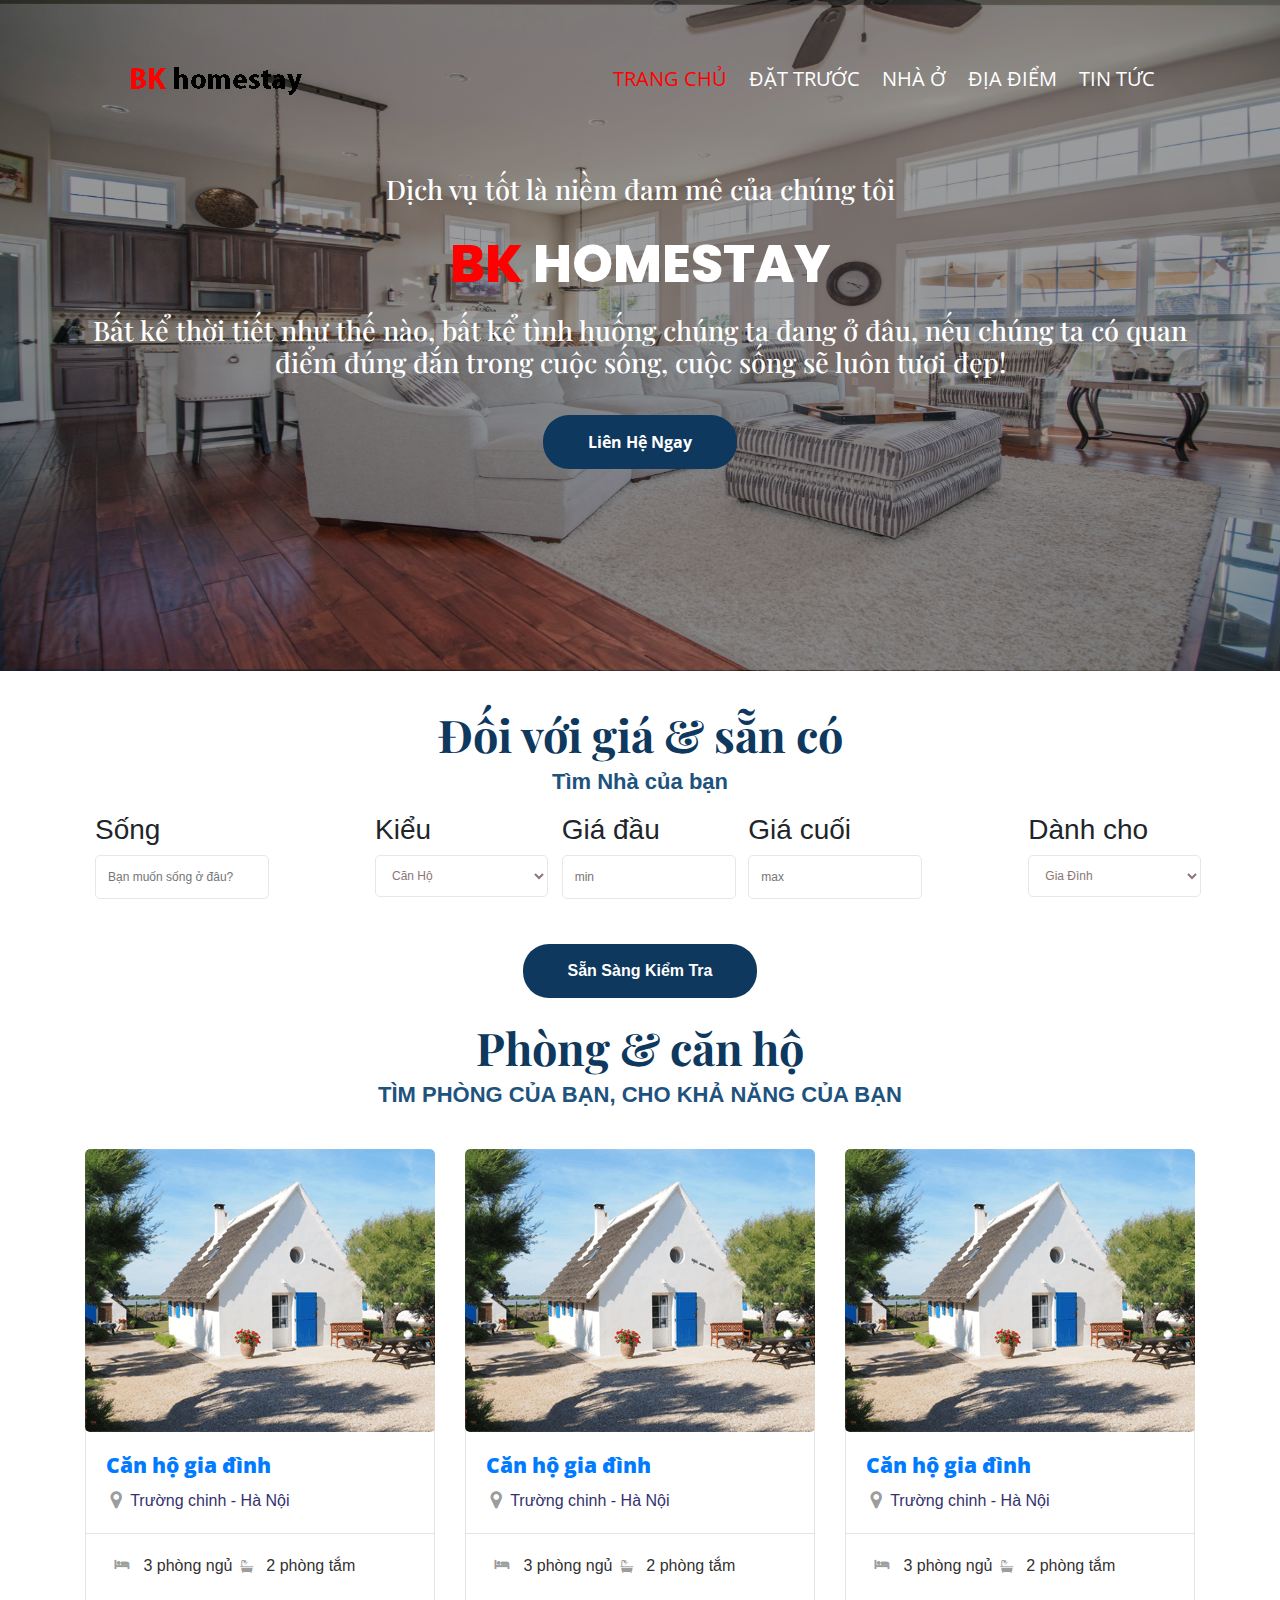
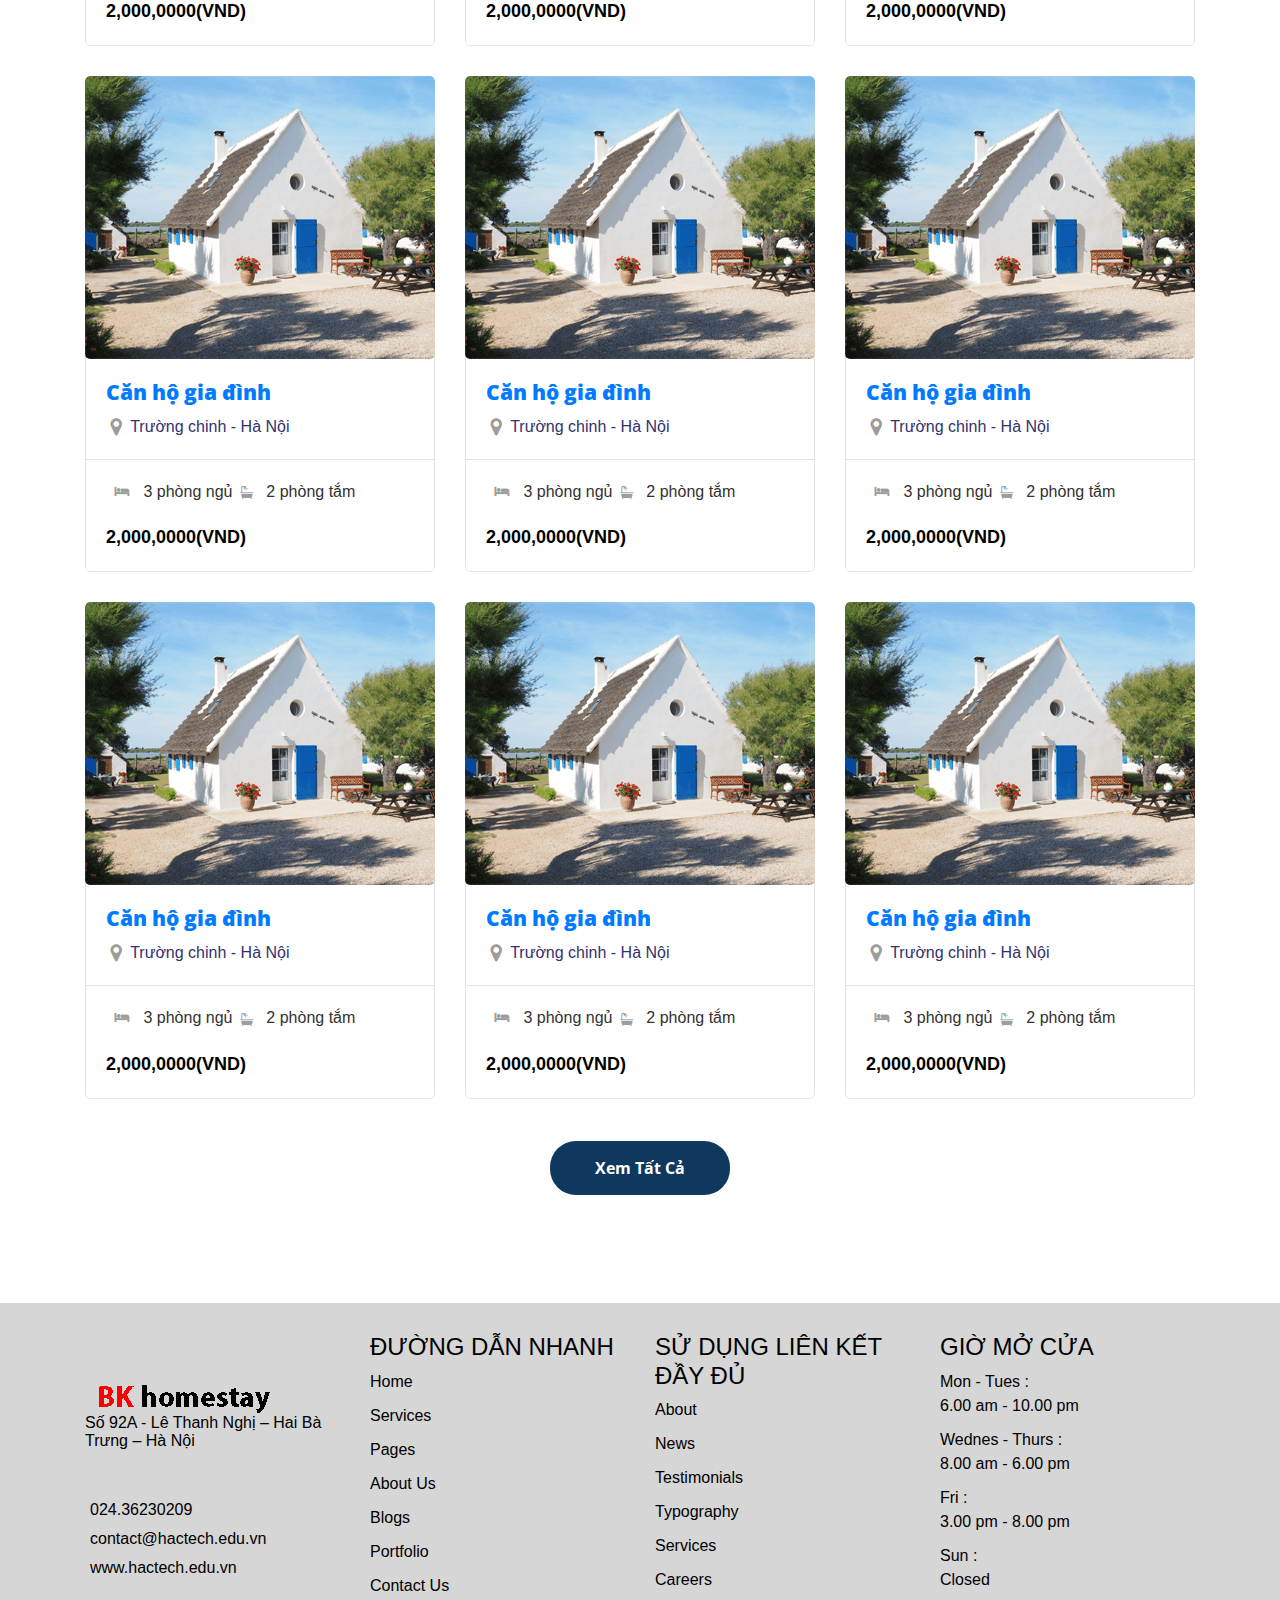
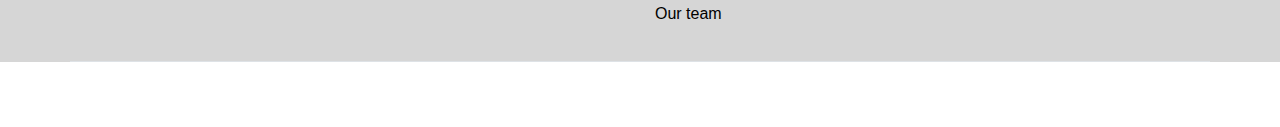
<file: index.html>
<!DOCTYPE html>
<html lang="en">
<head>
	<title></title>
	<meta charset="UTF-8">
	<meta http-equiv="X-UA-Compatible" content="IE=edge">
	<meta name="viewport" content="width=device-width, initial-scale=1">
  <script src="https://code.jquery.com/jquery-3.2.1.slim.min.js" integrity="sha384-KJ3o2DKtIkvYIK3UENzmM7KCkRr/rE9/Qpg6aAZGJwFDMVNA/GpGFF93hXpG5KkN" crossorigin="anonymous"></script>
  <script src="https://cdnjs.cloudflare.com/ajax/libs/popper.js/1.12.9/umd/popper.min.js" integrity="sha384-ApNbgh9B+Y1QKtv3Rn7W3mgPxhU9K/ScQsAP7hUibX39j7fakFPskvXusvfa0b4Q" crossorigin="anonymous"></script>
  <script src="https://maxcdn.bootstrapcdn.com/bootstrap/4.0.0/js/bootstrap.min.js" integrity="sha384-JZR6Spejh4U02d8jOt6vLEHfe/JQGiRRSQQxSfFWpi1MquVdAyjUar5+76PVCmYl" crossorigin="anonymous"></script>
  <link rel="stylesheet" href="https://maxcdn.bootstrapcdn.com/bootstrap/4.0.0/css/bootstrap.min.css" integrity="sha384-Gn5384xqQ1aoWXA+058RXPxPg6fy4IWvTNh0E263XmFcJlSAwiGgFAW/dAiS6JXm" crossorigin="anonymous">
	<!--[if lt IE 9]>
      <script src="https://oss.maxcdn.com/html5shiv/3.7.3/html5shiv.min.js"></script>
      <script src="https://oss.maxcdn.com/respond/1.4.2/respond.min.js"></script>
    <![endif]-->
    <link rel="stylesheet" type="text/css" href="ssd.css">
    <link href="https://fonts.googleapis.com/css?family=Poppins:400,400i,500,500i,600,600i,700,700i,800,800i,900,900i&display=swap" rel="stylesheet">
    <!-- load font google -->
    <link href="https://fonts.googleapis.com/css?family=Playfair+Display:400,400i,700,700i,900,900i&display=swap" rel="stylesheet">
    <link href="https://fonts.googleapis.com/css?family=Open+Sans:400,400i,600,600i,700,700i,800,800i&display=swap" rel="stylesheet">

  </head>
  <body>
    <div class="menutren">  
      <div class="container">
        <div class="row">
          <div class="col-lg-12">
            <nav class="navbar navbar-expand-xl navbar-dark">
              <div class="container">
                <a class="navbar-brand" href="#"><img src="image/logo.png" alt=""></a>
                <button class="navbar-toggler" type="button" data-toggle="collapse" data-target="#navbarSupportedContentXL" aria-controls="navbarSupportedContentXL" aria-expanded="false" aria-label="Toggle navigation">
                  <span class="navbar-toggler-icon"></span>
                </button>
                <div class="collapse navbar-collapse" id="navbarSupportedContentXL">
                  <ul class="navbar-nav ml-auto">
                    <li class="nav-item active">
                      <a class="nav-link" href="#">Trang chủ <span class="sr-only">(current)</span></a>
                    </li>
                    <li class="nav-item">
                      <a class="nav-link" href="#">Đặt trước</a>
                    </li>
                    <li class="nav-item">
                      <a class="nav-link" href="chitiet.html">Nhà ở</a>
                    </li>
                    <li class="nav-item">
                      <a class="nav-link" href="#">Địa điểm</a>
                    </li>
                    <li class="nav-item">
                      <a class="nav-link" href="#">Tin tức</a>
                    </li>
                  </ul>
                </div>
              </div>
            </nav> <!--  endnavbar -->
          </div>
        </div>  
        <div class="row">
          <div class="col-m-12 khoitext">
            <div class="batext">
              <h2>Dịch vụ tốt là niềm đam mê của chúng tôi
              </h2>
              <h3> <span class="do"> BK</span> HOMESTAY</h3>
              <h2>Bất kể thời tiết như thế nào, bất kể tình huống chúng ta đang ở đâu, nếu chúng ta có quan điểm đúng đắn trong cuộc sống, cuộc sống sẽ luôn tươi đẹp!</h2>
            </div>
            <div class="nut">
              <a href="#" title="" class="btn btn-info nutxanh">Liên hệ ngay</a>
            </div>
          </div>
        </div>
      </div>
    </div> 
    <div class="giua">
      <div class="container">
        <div class="row">
          <div class="col-lg-12 text-center">
            <h2 class="text1">Đối với giá & sẵn có</h2>
            <h2 class="text2">Tìm Nhà của bạn</h2>
          </div> 
        </div>
        <form action="#" method="get" class="sss">
          <div class="row">
            <div class="col-lg-3">
              <h3>Sống</h3>
              <input type="text" name="FirstName" placeholder="Bạn muốn sống ở đâu?">
            </div>
            <div class="col-lg-2">
              <h3>Kiểu</h3>
              <select>
                <option value="canho"><font style="vertical-align: inherit;"><font style="vertical-align: inherit;">Căn hộ</font></font></option>
                <option value="khachsan"><font style="vertical-align: inherit;"><font style="vertical-align: inherit;">Khách sạn</font></font></option>
                <option value="mercedes"><font style="vertical-align: inherit;"><font style="vertical-align: inherit;">Xe Mercedes</font></font></option>
                <option value="audi"><font style="vertical-align: inherit;"><font style="vertical-align: inherit;">Xe ô tô</font></font></option>
              </select>
            </div>
            <div class="col-lg-2 col-xs-5">
              <h3>Giá đầu</h3>
              <input type="text" name="min" placeholder="min">
            </div>  
            <div class="col-lg-3 col-xs-4">
              <h3>Giá cuối</h3>
              <input type="text" name="max" placeholder="max">
            </div>  
            <div class="col-lg-2 col-xs-5">
              <h3>Dành cho</h3>
              <select>
                <option value="giadinh"><font style="vertical-align: inherit;"><font style="vertical-align: inherit;">Gia đình</font></font></option>
                <option value="2nguoi"><font style="vertical-align: inherit;"><font style="vertical-align: inherit;">2 Người</font></font></option>
                <option value="3 Người"><font style="vertical-align: inherit;"><font style="vertical-align: inherit;">3 Người</font></font></option>
                <option value="4 Người"><font style="vertical-align: inherit;"><font style="vertical-align: inherit;">4 Người</font></font></option>
              </select>
            </div>
            <div class="col-sm-12 text-center ">
              <button type="submit" class=" button nevy-button">
                <font style="vertical-align: inherit;">
                  <font style="vertical-align: inherit;">Sẵn sàng kiểm tra</font>
                </font>
              </button>
            </div> 
          </div>
        </form>
        <div class="row"> 
          <div class="col-sm-12 text-center">
            <h2 class="text1">Phòng & căn hộ</h2>
            <h2 class="text2">TÌM PHÒNG CỦA BẠN, CHO KHẢ NĂNG CỦA BẠN</h2>
          </div> 
        </div>
      </div>    
    </div>
    <div class="phong">
      <div class="container">
        <div class="row">
          <div class="col-md-4 col-sm-6 col-xs-6">
            <div class="apartments-content">
              <div class="image-content">
                <a href="#"><img src="image/apartment-one.png" alt="căn hộ, chung cư"></a>
              </div><!-- /.image-content -->

              <div class="text-content">
                <div class="top-content">
                  <h3><a href="#"><font style="vertical-align: inherit;"><font style="vertical-align: inherit;">Căn hộ gia đình</font></font></a></h3>
                  <span>
                    <i><img src="image/dinhvi.png" alt=""></i>
                    <font style="vertical-align: inherit;">
                      <font style="vertical-align: inherit;">Trường chinh - Hà Nội </font>
                    </font>
                  </span> 
                </div><!-- /.top-content -->
                <div class="bottom-content clearfix">
                  <div class="meta-bed-room">
                    <i><img src="image/ngu.png" alt=""></i>
                    <font style="vertical-align: inherit;">
                      <font style="vertical-align: inherit;"> 3 phòng ngủ</font>
                    </font>
                  </div>
                  <div class="meta-bath-room">                                
                    <i><img src="image/tam.png" alt=""></i>
                    <font style="vertical-align: inherit;">
                      <font style="vertical-align: inherit;">2 phòng tắm</font>
                    </font>
                  </div>
                  <span class="clearfix"></span>
                  <div class="rent-price pull-left">
                    <font style="vertical-align: inherit;">
                      <font style="vertical-align: inherit;">2,000,0000(VND)</font>
                    </font>
                  </div>  
                </div>
              </div>
            </div>
          </div> 
          <!-- /.col-md-4 -->
          <div class="col-md-4 col-sm-6 col-xs-6">
            <div class="apartments-content">
              <div class="image-content">
                <a href="#"><img src="image/apartment-one.png" alt="căn hộ, chung cư"></a>
              </div><!-- /.image-content -->

              <div class="text-content">
                <div class="top-content">
                  <h3><a href="#"><font style="vertical-align: inherit;"><font style="vertical-align: inherit;">Căn hộ gia đình</font></font></a></h3>
                  <span>
                    <i><img src="image/dinhvi.png" alt=""></i>
                    <font style="vertical-align: inherit;">
                      <font style="vertical-align: inherit;">Trường chinh - Hà Nội </font>
                    </font>
                  </span> 
                </div><!-- /.top-content -->
                <div class="bottom-content clearfix">
                  <div class="meta-bed-room">
                    <i><img src="image/ngu.png" alt=""></i>
                    <font style="vertical-align: inherit;">
                      <font style="vertical-align: inherit;"> 3 phòng ngủ</font>
                    </font>
                  </div>
                  <div class="meta-bath-room">                                
                    <i><img src="image/tam.png" alt=""></i>
                    <font style="vertical-align: inherit;">
                      <font style="vertical-align: inherit;">2 phòng tắm</font>
                    </font>
                  </div>
                  <span class="clearfix"></span>
                  <div class="rent-price pull-left">
                    <font style="vertical-align: inherit;">
                      <font style="vertical-align: inherit;">2,000,0000(VND)</font>
                    </font>
                  </div>  
                </div>
              </div>
            </div>
          </div> 
          <!-- /.col-md-4 -->
          <div class="col-md-4 col-sm-6 col-xs-6">
            <div class="apartments-content">
              <div class="image-content">
                <a href="#"><img src="image/apartment-one.png" alt="căn hộ, chung cư"></a>
              </div><!-- /.image-content -->

              <div class="text-content">
                <div class="top-content">
                  <h3><a href="#"><font style="vertical-align: inherit;"><font style="vertical-align: inherit;">Căn hộ gia đình</font></font></a></h3>
                  <span>
                    <i><img src="image/dinhvi.png" alt=""></i>
                    <font style="vertical-align: inherit;">
                      <font style="vertical-align: inherit;">Trường chinh - Hà Nội </font>
                    </font>
                  </span> 
                </div><!-- /.top-content -->
                <div class="bottom-content clearfix">
                  <div class="meta-bed-room">
                    <i><img src="image/ngu.png" alt=""></i>
                    <font style="vertical-align: inherit;">
                      <font style="vertical-align: inherit;"> 3 phòng ngủ</font>
                    </font>
                  </div>
                  <div class="meta-bath-room">                                
                    <i><img src="image/tam.png" alt=""></i>
                    <font style="vertical-align: inherit;">
                      <font style="vertical-align: inherit;">2 phòng tắm</font>
                    </font>
                  </div>
                  <span class="clearfix"></span>
                  <div class="rent-price pull-left">
                    <font style="vertical-align: inherit;">
                      <font style="vertical-align: inherit;">2,000,0000(VND)</font>
                    </font>
                  </div>  
                </div>
              </div>
            </div>
          </div> 
          <!-- /.col-md-4 -->
          <div class="col-md-4 col-sm-6 col-xs-6">
            <div class="apartments-content">
              <div class="image-content">
                <a href="#"><img src="image/apartment-one.png" alt="căn hộ, chung cư"></a>
              </div><!-- /.image-content -->

              <div class="text-content">
                <div class="top-content">
                  <h3><a href="#"><font style="vertical-align: inherit;"><font style="vertical-align: inherit;">Căn hộ gia đình</font></font></a></h3>
                  <span>
                    <i><img src="image/dinhvi.png" alt=""></i>
                    <font style="vertical-align: inherit;">
                      <font style="vertical-align: inherit;">Trường chinh - Hà Nội </font>
                    </font>
                  </span> 
                </div><!-- /.top-content -->
                <div class="bottom-content clearfix">
                  <div class="meta-bed-room">
                    <i><img src="image/ngu.png" alt=""></i>
                    <font style="vertical-align: inherit;">
                      <font style="vertical-align: inherit;"> 3 phòng ngủ</font>
                    </font>
                  </div>
                  <div class="meta-bath-room">                                
                    <i><img src="image/tam.png" alt=""></i>
                    <font style="vertical-align: inherit;">
                      <font style="vertical-align: inherit;">2 phòng tắm</font>
                    </font>
                  </div>
                  <span class="clearfix"></span>
                  <div class="rent-price pull-left">
                    <font style="vertical-align: inherit;">
                      <font style="vertical-align: inherit;">2,000,0000(VND)</font>
                    </font>
                  </div>  
                </div>
              </div>
            </div>
          </div> 
          <!-- /.col-md-4 -->
          <div class="col-md-4 col-sm-6 col-xs-6">
            <div class="apartments-content">
              <div class="image-content">
                <a href="#"><img src="image/apartment-one.png" alt="căn hộ, chung cư"></a>
              </div><!-- /.image-content -->

              <div class="text-content">
                <div class="top-content">
                  <h3><a href="#"><font style="vertical-align: inherit;"><font style="vertical-align: inherit;">Căn hộ gia đình</font></font></a></h3>
                  <span>
                    <i><img src="image/dinhvi.png" alt=""></i>
                    <font style="vertical-align: inherit;">
                      <font style="vertical-align: inherit;">Trường chinh - Hà Nội </font>
                    </font>
                  </span> 
                </div><!-- /.top-content -->
                <div class="bottom-content clearfix">
                  <div class="meta-bed-room">
                    <i><img src="image/ngu.png" alt=""></i>
                    <font style="vertical-align: inherit;">
                      <font style="vertical-align: inherit;"> 3 phòng ngủ</font>
                    </font>
                  </div>
                  <div class="meta-bath-room">                                
                    <i><img src="image/tam.png" alt=""></i>
                    <font style="vertical-align: inherit;">
                      <font style="vertical-align: inherit;">2 phòng tắm</font>
                    </font>
                  </div>
                  <span class="clearfix"></span>
                  <div class="rent-price pull-left">
                    <font style="vertical-align: inherit;">
                      <font style="vertical-align: inherit;">2,000,0000(VND)</font>
                    </font>
                  </div>  
                </div>
              </div>
            </div>
          </div> 
          <!-- /.col-md-4 -->
          <div class="col-md-4 col-sm-6 col-xs-6">
            <div class="apartments-content">
              <div class="image-content">
                <a href="#"><img src="image/apartment-one.png" alt="căn hộ, chung cư"></a>
              </div><!-- /.image-content -->

              <div class="text-content">
                <div class="top-content">
                  <h3><a href="#"><font style="vertical-align: inherit;"><font style="vertical-align: inherit;">Căn hộ gia đình</font></font></a></h3>
                  <span>
                    <i><img src="image/dinhvi.png" alt=""></i>
                    <font style="vertical-align: inherit;">
                      <font style="vertical-align: inherit;">Trường chinh - Hà Nội </font>
                    </font>
                  </span> 
                </div><!-- /.top-content -->
                <div class="bottom-content clearfix">
                  <div class="meta-bed-room">
                    <i><img src="image/ngu.png" alt=""></i>
                    <font style="vertical-align: inherit;">
                      <font style="vertical-align: inherit;"> 3 phòng ngủ</font>
                    </font>
                  </div>
                  <div class="meta-bath-room">                                
                    <i><img src="image/tam.png" alt=""></i>
                    <font style="vertical-align: inherit;">
                      <font style="vertical-align: inherit;">2 phòng tắm</font>
                    </font>
                  </div>
                  <span class="clearfix"></span>
                  <div class="rent-price pull-left">
                    <font style="vertical-align: inherit;">
                      <font style="vertical-align: inherit;">2,000,0000(VND)</font>
                    </font>
                  </div>  
                </div>
              </div>
            </div>
          </div> 
          <!-- /.col-md-4 -->
          <div class="col-md-4 col-sm-6 col-xs-6">
            <div class="apartments-content">
              <div class="image-content">
                <a href="#"><img src="image/apartment-one.png" alt="căn hộ, chung cư"></a>
              </div><!-- /.image-content -->

              <div class="text-content">
                <div class="top-content">
                  <h3><a href="#"><font style="vertical-align: inherit;"><font style="vertical-align: inherit;">Căn hộ gia đình</font></font></a></h3>
                  <span>
                    <i><img src="image/dinhvi.png" alt=""></i>
                    <font style="vertical-align: inherit;">
                      <font style="vertical-align: inherit;">Trường chinh - Hà Nội </font>
                    </font>
                  </span> 
                </div><!-- /.top-content -->
                <div class="bottom-content clearfix">
                  <div class="meta-bed-room">
                    <i><img src="image/ngu.png" alt=""></i>
                    <font style="vertical-align: inherit;">
                      <font style="vertical-align: inherit;"> 3 phòng ngủ</font>
                    </font>
                  </div>
                  <div class="meta-bath-room">                                
                    <i><img src="image/tam.png" alt=""></i>
                    <font style="vertical-align: inherit;">
                      <font style="vertical-align: inherit;">2 phòng tắm</font>
                    </font>
                  </div>
                  <span class="clearfix"></span>
                  <div class="rent-price pull-left">
                    <font style="vertical-align: inherit;">
                      <font style="vertical-align: inherit;">2,000,0000(VND)</font>
                    </font>
                  </div>  
                </div>
              </div>
            </div>
          </div> 
          <!-- /.col-md-4 -->
          <div class="col-md-4 col-sm-6 col-xs-6">
            <div class="apartments-content">
              <div class="image-content">
                <a href="#"><img src="image/apartment-one.png" alt="căn hộ, chung cư"></a>
              </div><!-- /.image-content -->

              <div class="text-content">
                <div class="top-content">
                  <h3><a href="#"><font style="vertical-align: inherit;"><font style="vertical-align: inherit;">Căn hộ gia đình</font></font></a></h3>
                  <span>
                    <i><img src="image/dinhvi.png" alt=""></i>
                    <font style="vertical-align: inherit;">
                      <font style="vertical-align: inherit;">Trường chinh - Hà Nội </font>
                    </font>
                  </span> 
                </div><!-- /.top-content -->
                <div class="bottom-content clearfix">
                  <div class="meta-bed-room">
                    <i><img src="image/ngu.png" alt=""></i>
                    <font style="vertical-align: inherit;">
                      <font style="vertical-align: inherit;"> 3 phòng ngủ</font>
                    </font>
                  </div>
                  <div class="meta-bath-room">                                
                    <i><img src="image/tam.png" alt=""></i>
                    <font style="vertical-align: inherit;">
                      <font style="vertical-align: inherit;">2 phòng tắm</font>
                    </font>
                  </div>
                  <span class="clearfix"></span>
                  <div class="rent-price pull-left">
                    <font style="vertical-align: inherit;">
                      <font style="vertical-align: inherit;">2,000,0000(VND)</font>
                    </font>
                  </div>  
                </div>
              </div>
            </div>
          </div> 
          <!-- /.col-md-4 -->
          <div class="col-md-4 col-sm-6 col-xs-6">
            <div class="apartments-content">
              <div class="image-content">
                <a href="#"><img src="image/apartment-one.png" alt="căn hộ, chung cư"></a>
              </div><!-- /.image-content -->

              <div class="text-content">
                <div class="top-content">
                  <h3><a href="#"><font style="vertical-align: inherit;"><font style="vertical-align: inherit;">Căn hộ gia đình</font></font></a></h3>
                  <span>
                    <i><img src="image/dinhvi.png" alt=""></i>
                    <font style="vertical-align: inherit;">
                      <font style="vertical-align: inherit;">Trường chinh - Hà Nội </font>
                    </font>
                  </span> 
                </div><!-- /.top-content -->
                <div class="bottom-content clearfix">
                  <div class="meta-bed-room">
                    <i><img src="image/ngu.png" alt=""></i>
                    <font style="vertical-align: inherit;">
                      <font style="vertical-align: inherit;"> 3 phòng ngủ</font>
                    </font>
                  </div>
                  <div class="meta-bath-room">                                
                    <i><img src="image/tam.png" alt=""></i>
                    <font style="vertical-align: inherit;">
                      <font style="vertical-align: inherit;">2 phòng tắm</font>
                    </font>
                  </div>
                  <span class="clearfix"></span>
                  <div class="rent-price pull-left">
                    <font style="vertical-align: inherit;">
                      <font style="vertical-align: inherit;">2,000,0000(VND)</font>
                    </font>
                  </div>  
                </div>
              </div>
            </div>
          </div> 
        </div>
      </div>
    </div>
    <div class="nut ssda">
      <a href="#" title="" class="btn btn-info nutxanh">Xem tất cả </a>
    </div>
    <div id="footer" class="footer divider layer-overlay overlay-dark-8" >
      <div class="container">
        <div class="row border-bottom">
          <div class="col-sm-6 col-md-3">
            <div class="widget dark"> <img class="mt-5 mb-20" alt="" src="image/logo.png">
              <p>Số 92A - Lê Thanh Nghị – Hai Bà Trưng – Hà Nội</p>
              <ul class="list-inline mt-5">
                <li class="m-0 pl-10 pr-10"> <i class="fa fa-phone text-theme-color-2 mr-5"></i> <a class="text-gray" href="#">  024.36230209</a> </li>
                <li class="m-0 pl-10 pr-10"> <i class="fa fa-envelope-o text-theme-color-2 mr-5"></i> <a class="text-gray" href="#">contact@hactech.edu.vn</a> </li>
                <li class="m-0 pl-10 pr-10"> <i class="fa fa-globe text-theme-color-2 mr-5"></i> <a class="text-gray" href="#">www.hactech.edu.vn</a> </li>
              </ul>
            </div>
          </div>
          <div class="col-sm-6 col-md-3">
            <div class="widget dark">
              <h4 class="widget-title">ĐƯỜNG DẪN NHANH</h4>
              <div class="small-title">
                <div class="line1 background-color-white"></div>
                <div class="line2 background-color-white"></div>
                <div class="clearfix"></div>
              </div>
              <ul class="list angle-double-right list-border">
                <li> <a href="#">Home </a></li>
                <li> <a href="#">Services </a></li>
                <li> <a href="#">Pages</a></li>
                <li> <a href="#">About Us </a></li>
                <li> <a href="#">Blogs </a></li>
                <li> <a href="#">Portfolio </a></li>
                <li> <a href="#">Contact Us </a></li>
              </ul>
            </div>
          </div>
          <div class="col-sm-6 col-md-3">
            <div class="widget dark">
              <h4 class="widget-title ">SỬ DỤNG LIÊN KẾT ĐẦY ĐỦ</h4>
              <div class="small-title">
                <div class="line1 background-color-white"></div>
                <div class="line2 background-color-white"></div>
                <div class="clearfix"></div>
              </div>
              <ul class="list list-border">
                <li><a href="#">About</a></li>
                <li><a href="#">News</a></li>
                <li><a href="#">Testimonials</a></li>
                <li><a href="#">Typography</a></li>
                <li><a href="#">Services</a></li>
                <li><a href="#">Careers</a></li>
                <li><a href="#">Our team</a></li>
              </ul>
            </div>
          </div>
          <div class="col-sm-6 col-md-3">
            <div class="widget dark">
              <h4 class="widget-title">GIỜ MỞ CỬA</h4>
              <div class="small-title">
                <div class="line1 background-color-white"></div>
                <div class="line2 background-color-white"></div>
                <div class="clearfix"></div>
              </div>
              <div class="opening-hourse">
                <ul class="list-border">
                  <li class="clearfix"> <span> Mon - Tues : </span>
                    <div class="value pull-right"> 6.00 am - 10.00 pm </div>
                  </li>
                  <li class="clearfix"> <span> Wednes - Thurs :</span>
                    <div class="value pull-right"> 8.00 am - 6.00 pm </div>
                  </li>
                  <li class="clearfix"> <span> Fri : </span>
                    <div class="value pull-right"> 3.00 pm - 8.00 pm </div>
                  </li>
                  <li class="clearfix"> <span> Sun : </span>
                    <div class="value pull-right"> Closed </div>
                  </li>
                </ul>
              </div>
            </div>
          </div>
        </div>
      </div>
    </div>
  </body>
  </html>
</file>
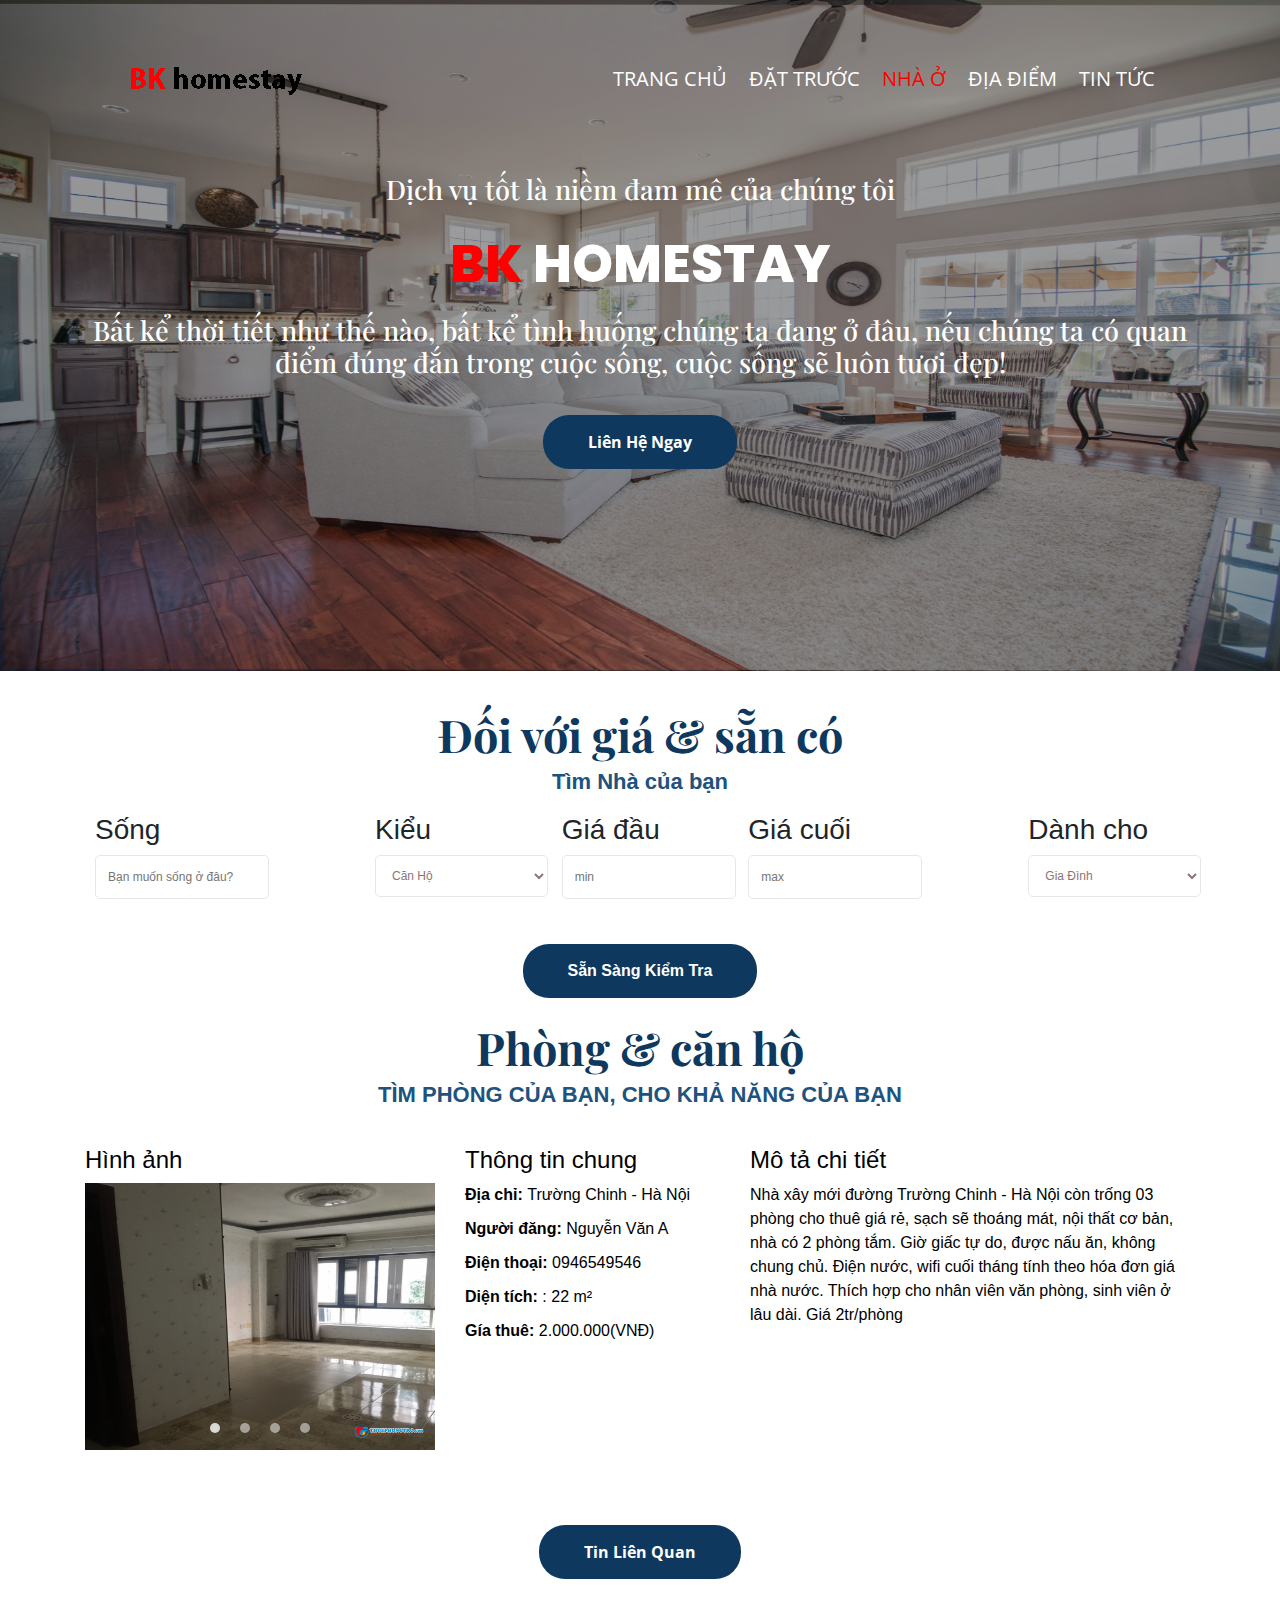
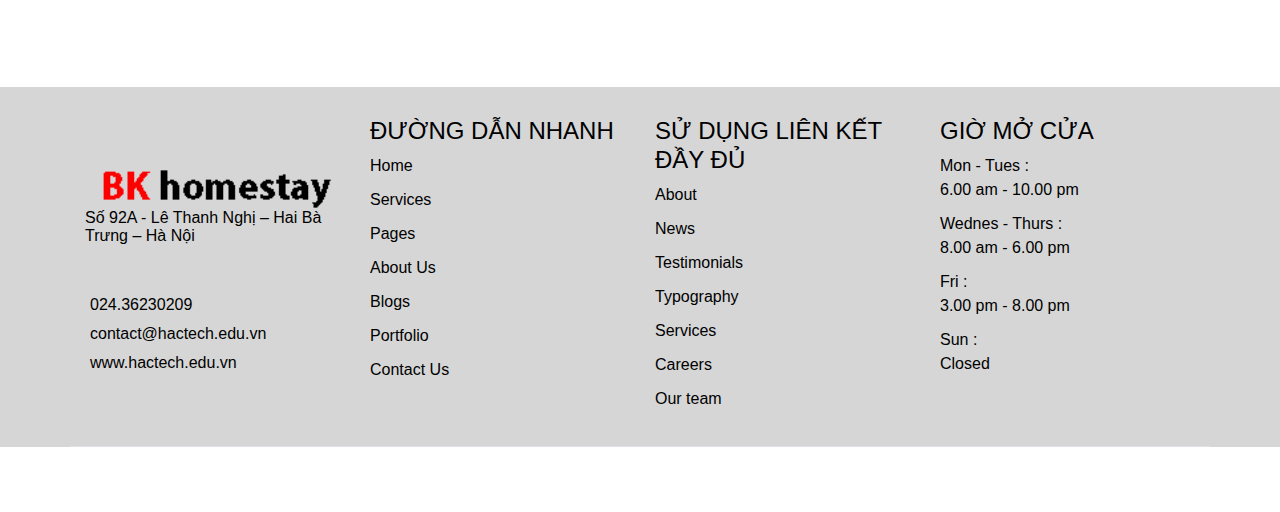
<file: chitiet.html>
<!DOCTYPE html>
<html lang="en">
<head>
	<title></title>
	<meta charset="UTF-8">
	<meta http-equiv="X-UA-Compatible" content="IE=edge">
	<meta name="viewport" content="width=device-width, initial-scale=1">
  <script src="https://code.jquery.com/jquery-3.2.1.slim.min.js" integrity="sha384-KJ3o2DKtIkvYIK3UENzmM7KCkRr/rE9/Qpg6aAZGJwFDMVNA/GpGFF93hXpG5KkN" crossorigin="anonymous"></script>
  <script src="https://cdnjs.cloudflare.com/ajax/libs/popper.js/1.12.9/umd/popper.min.js" integrity="sha384-ApNbgh9B+Y1QKtv3Rn7W3mgPxhU9K/ScQsAP7hUibX39j7fakFPskvXusvfa0b4Q" crossorigin="anonymous"></script>
  <script src="https://maxcdn.bootstrapcdn.com/bootstrap/4.0.0/js/bootstrap.min.js" integrity="sha384-JZR6Spejh4U02d8jOt6vLEHfe/JQGiRRSQQxSfFWpi1MquVdAyjUar5+76PVCmYl" crossorigin="anonymous"></script>
  <link rel="stylesheet" href="https://maxcdn.bootstrapcdn.com/bootstrap/4.0.0/css/bootstrap.min.css" integrity="sha384-Gn5384xqQ1aoWXA+058RXPxPg6fy4IWvTNh0E263XmFcJlSAwiGgFAW/dAiS6JXm" crossorigin="anonymous">
	<!--[if lt IE 9]>
      <script src="https://oss.maxcdn.com/html5shiv/3.7.3/html5shiv.min.js"></script>
      <script src="https://oss.maxcdn.com/respond/1.4.2/respond.min.js"></script>
    <![endif]-->
    <link rel="stylesheet" type="text/css" href="ct.css">
    <link href="https://fonts.googleapis.com/css?family=Poppins:400,400i,500,500i,600,600i,700,700i,800,800i,900,900i&display=swap" rel="stylesheet">
    <!-- load font google -->
    <link href="https://fonts.googleapis.com/css?family=Playfair+Display:400,400i,700,700i,900,900i&display=swap" rel="stylesheet">
    <link href="https://fonts.googleapis.com/css?family=Open+Sans:400,400i,600,600i,700,700i,800,800i&display=swap" rel="stylesheet">
    
    <link rel="stylesheet" href="https://use.fontawesome.com/releases/v5.3.1/css/all.css" integrity="sha384-mzrmE5qonljUremFsqc01SB46JvROS7bZs3IO2EmfFsd15uHvIt+Y8vEf7N7fWAU" crossorigin="anonymous">

  </head>
  <body>
    <div class="menutren">  
      <div class="container">
        <div class="row">
          <div class="col-lg-12">
            <nav class="navbar navbar-expand-xl navbar-dark">
              <div class="container">
                <a class="navbar-brand" href="#"><img src="image/logo.png" alt=""></a>
                <button class="navbar-toggler" type="button" data-toggle="collapse" data-target="#navbarSupportedContentXL" aria-controls="navbarSupportedContentXL" aria-expanded="false" aria-label="Toggle navigation">
                  <span class="navbar-toggler-icon"></span>
                </button>
                <div class="collapse navbar-collapse" id="navbarSupportedContentXL">
                  <ul class="navbar-nav ml-auto">
                    <li class="nav-item">
                      <a class="nav-link" href="index.html">Trang chủ</a>
                    </li>
                    <li class="nav-item">
                      <a class="nav-link" href="#">Đặt trước</a>
                    </li>
                    <li class="nav-item  active">
                      <a class="nav-link" href="#">Nhà ở<span class="sr-only">(current)</span></a>
                    </li>
                    <li class="nav-item">
                      <a class="nav-link" href="#">Địa điểm</a>
                    </li>
                    <li class="nav-item">
                      <a class="nav-link" href="#">Tin tức</a>
                    </li>
                  </ul>
                </div>
              </div>
            </nav> <!--  endnavbar -->
          </div>
        </div>  
        <div class="row">
          <div class="col-m-12 khoitext">
            <div class="batext">
              <h2>Dịch vụ tốt là niềm đam mê của chúng tôi
              </h2>
              <h3> <span class="do"> BK</span> HOMESTAY</h3>
              <h2>Bất kể thời tiết như thế nào, bất kể tình huống chúng ta đang ở đâu, nếu chúng ta có quan điểm đúng đắn trong cuộc sống, cuộc sống sẽ luôn tươi đẹp!</h2>
            </div>
            <div class="nut">
              <a href="#" title="" class="btn btn-info nutxanh">Liên hệ ngay</a>
            </div>
          </div>
        </div>
      </div>
    </div> 
    <div class="giua">
      <div class="container">
        <div class="row">
          <div class="col-lg-12 text-center">
            <h2 class="text1">Đối với giá & sẵn có</h2>
            <h2 class="text2">Tìm Nhà của bạn</h2>
          </div> 
        </div>
        <form action="#" method="get" class="sss">
          <div class="row">
            <div class="col-lg-3">
              <h3>Sống</h3>
              <input type="text" name="FirstName" placeholder="Bạn muốn sống ở đâu?">
            </div>
            <div class="col-lg-2">
              <h3>Kiểu</h3>
              <select>
                <option value="canho"><font style="vertical-align: inherit;"><font style="vertical-align: inherit;">Căn hộ</font></font></option>
                <option value="khachsan"><font style="vertical-align: inherit;"><font style="vertical-align: inherit;">Khách sạn</font></font></option>
                <option value="mercedes"><font style="vertical-align: inherit;"><font style="vertical-align: inherit;">Xe Mercedes</font></font></option>
                <option value="audi"><font style="vertical-align: inherit;"><font style="vertical-align: inherit;">Xe ô tô</font></font></option>
              </select>
            </div>
            <div class="col-lg-2 col-xs-5">
              <h3>Giá đầu</h3>
              <input type="text" name="min" placeholder="min">
            </div>  
            <div class="col-lg-3 col-xs-4">
              <h3>Giá cuối</h3>
              <input type="text" name="max" placeholder="max">
            </div>  
            <div class="col-lg-2 col-xs-5">
              <h3>Dành cho</h3>
              <select>
                <option value="giadinh"><font style="vertical-align: inherit;"><font style="vertical-align: inherit;">Gia đình</font></font></option>
                <option value="2nguoi"><font style="vertical-align: inherit;"><font style="vertical-align: inherit;">2 Người</font></font></option>
                <option value="3 Người"><font style="vertical-align: inherit;"><font style="vertical-align: inherit;">3 Người</font></font></option>
                <option value="4 Người"><font style="vertical-align: inherit;"><font style="vertical-align: inherit;">4 Người</font></font></option>
              </select>
            </div>
            <div class="col-sm-12 text-center ">
              <button type="submit" class=" button nevy-button">
                <font style="vertical-align: inherit;">
                  <font style="vertical-align: inherit;">Sẵn sàng kiểm tra</font>
                </font>
              </button>
            </div> 
          </div>
        </form>
        <div class="row"> 
          <div class="col-sm-12 text-center">
            <h2 class="text1">Phòng & căn hộ</h2>
            <h2 class="text2">TÌM PHÒNG CỦA BẠN, CHO KHẢ NĂNG CỦA BẠN</h2>
          </div> 
        </div>
      </div>    
    </div><!-- end row1 -->
                           
     <div id="booter" class="footer divider layer-overlay overlay-dark-8" >
      <div class="container">
        <div class="row">
          <div class="col-sm-6 col-md-4">
          	<h4 class="widget-title"><a href="#"> Hình ảnh </a></h4>
            <div class="widget dark">
            	<div class="khoi-slide">
                    <div class="cac-slide">
                        <div class="slide active1"><img src="image/1.jpg" ></div>
                        <div class="slide"><img src="image/2.jpg" ></div>
                        <div class="slide"><img src="image/3.jpg"></div>
                        <div class="slide"><img src="image/4.jpg" ></div>
                    </div>
                    <div class="nut-slide">
                        <span id="btn-prev"><i class="fas fa-chevron-circle-left"></i></span>
                        <span id="btn-next"><i class="fas fa-chevron-circle-right"></i></span>
                        <ul>
                            <li class="active1_nut"></li>
                            <li></li>
                            <li></li>
                            <li></li>
                        </ul>
                    </div>
                </div>
            </div>
          </div>
          <div class="col-sm-6 col-md-3">
            <div class="widget dark">
              <h4 class="widget-title"><a href="#"> Thông tin chung </a></h4>
              <div class="small-title">
                <div class="line1 background-color-white"></div>
                <div class="line2 background-color-white"></div>
                <div class="clearfix"></div>
              </div>
              <div class="opening-hourse">
                <ul class="list-border">
                  <li class="clearfix value pull-right"> <span> <b> Địa chỉ: </b> Trường Chinh - Hà Nội  </span>
                  </li>
                  <li class="clearfix value pull-right"> <span> <b> Người đăng: </b> Nguyễn Văn A  </span>
                  </li>
                  <li class="clearfix value pull-right"> <span> <b> Điện thoại: </b> <a href="#"> 0946549546 </a></span>
                  </li>
                  <li class="clearfix value pull-right"> <span> <b> Diện tích: </b>: 22 m²  </span>
                  </li>
                  <li class="clearfix value pull-right"> <span> <b> Gía thuê: </b> 2.000.000(VNĐ)  </span>
                  </li>
                </ul>
              </div>
            </div>
          </div>
          <div class="col-sm-6 col-md-5">
            <div class="widget dark">
              <h4 class="widget-title"><a href="#"> Mô tả chi tiết </a></h4>
              <div class="small-title">
                <div class="line1 background-color-white"></div>
                <div class="line2 background-color-white"></div>
                <div class="clearfix"></div>
              </div>
              <ul class="list angle-double-right list-border">
                <li>Nhà xây mới đường Trường Chinh - Hà Nội còn trống 03 phòng cho thuê giá rẻ, sạch sẽ thoáng mát, nội thất cơ bản, nhà có 2 phòng tắm. Giờ giấc tự do, được nấu ăn, không chung chủ. Điện nước, wifi cuối tháng tính theo hóa đơn giá nhà nước. Thích hợp cho nhân viên văn phòng, sinh viên ở lâu dài. Giá 2tr/phòng</li>
              </ul>
            </div>
          </div>
        </div>
      </div>
    </div>     
	<div class="nut ssda">
      <a href="#" title="" class="btn btn-info nutxanh">Tin liên quan</a>
    </div>
    <div id="footer" class="footer divider layer-overlay overlay-dark-8" >
      <div class="container">
        <div class="row border-bottom">
          <div class="col-sm-6 col-md-3">
            <div class="widget dark"> <img class="mt-5 mb-20" alt="" src="image/logo.png">
              <p>Số 92A - Lê Thanh Nghị – Hai Bà Trưng – Hà Nội</p>
              <ul class="list-inline mt-5">
                <li class="m-0 pl-10 pr-10"> <i class="fa fa-phone text-theme-color-2 mr-5"></i> <a class="text-gray" href="#">  024.36230209</a> </li>
                <li class="m-0 pl-10 pr-10"> <i class="fa fa-envelope-o text-theme-color-2 mr-5"></i> <a class="text-gray" href="#">contact@hactech.edu.vn</a> </li>
                <li class="m-0 pl-10 pr-10"> <i class="fa fa-globe text-theme-color-2 mr-5"></i> <a class="text-gray" href="#">www.hactech.edu.vn</a> </li>
              </ul>
            </div>
          </div>
          <div class="col-sm-6 col-md-3">
            <div class="widget dark">
              <h4 class="widget-title">ĐƯỜNG DẪN NHANH</h4>
              <div class="small-title">
                <div class="line1 background-color-white"></div>
                <div class="line2 background-color-white"></div>
                <div class="clearfix"></div>
              </div>
              <ul class="list angle-double-right list-border">
                <li> <a href="#">Home </a></li>
                <li> <a href="#">Services </a></li>
                <li> <a href="#">Pages</a></li>
                <li> <a href="#">About Us </a></li>
                <li> <a href="#">Blogs </a></li>
                <li> <a href="#">Portfolio </a></li>
                <li> <a href="#">Contact Us </a></li>
              </ul>
            </div>
          </div>
          <div class="col-sm-6 col-md-3">
            <div class="widget dark">
              <h4 class="widget-title ">SỬ DỤNG LIÊN KẾT ĐẦY ĐỦ</h4>
              <div class="small-title">
                <div class="line1 background-color-white"></div>
                <div class="line2 background-color-white"></div>
                <div class="clearfix"></div>
              </div>
              <ul class="list list-border">
                <li><a href="#">About</a></li>
                <li><a href="#">News</a></li>
                <li><a href="#">Testimonials</a></li>
                <li><a href="#">Typography</a></li>
                <li><a href="#">Services</a></li>
                <li><a href="#">Careers</a></li>
                <li><a href="#">Our team</a></li>
              </ul>
            </div>
          </div>
          <div class="col-sm-6 col-md-3">
            <div class="widget dark">
              <h4 class="widget-title">GIỜ MỞ CỬA</h4>
              <div class="small-title">
                <div class="line1 background-color-white"></div>
                <div class="line2 background-color-white"></div>
                <div class="clearfix"></div>
              </div>
              <div class="opening-hourse">
                <ul class="list-border">
                  <li class="clearfix"> <span> Mon - Tues : </span>
                    <div class="value pull-right"> 6.00 am - 10.00 pm </div>
                  </li>
                  <li class="clearfix"> <span> Wednes - Thurs :</span>
                    <div class="value pull-right"> 8.00 am - 6.00 pm </div>
                  </li>
                  <li class="clearfix"> <span> Fri : </span>
                    <div class="value pull-right"> 3.00 pm - 8.00 pm </div>
                  </li>
                  <li class="clearfix"> <span> Sun : </span>
                    <div class="value pull-right"> Closed </div>
                  </li>
                </ul>
              </div>
            </div>
          </div>
        </div>
      </div>
    </div> 
</div>
	<script type="text/javascript" src="st/jquery-3.3.1.min.js"></script>
	<script type="text/javascript" src="st/popper.min.js"></script>
    <script type="text/javascript" src="js/bootstrap.min.js"></script>
	<script type="text/javascript" src="st/script.js"></script>
</body>
</html>
</file>
<file: ssd.css>
*{ margin: 0px;padding: 0px; }

img.mt-5.mb-20 {
    padding-top: p;
}

.nut.ssda {margin-top: 12px;}

.phong {
    padding-top: 33px;
}
button.button.nevy-button {
    margin-top: 45px;
    border: none;
    padding: 15px 45px;
}
.apartments-content {
    margin-bottom: 30px;
    background-color: #fff;
    border-radius: 5px;
}
.apartments-content {
    position: relative;
    overflow: hidden;
}
.apartments-content .text-content .top-content span {
    font-size: 16px;
    color: #33316d;
    font-weight: 500;
}
.apartments-content .text-content .top-content h3 a:hover {
    color: #21b360;
}
h3 a:hover {
    color: inherit;
    text-decoration: none;
}

a:hover, a:active {
    outline: 0;
}
a:hover, a:focus {
    color: #21b360;
    outline-offset: -2px;
}
a:hover, a:active {
    outline: 0;
    text-decoration: none;
}
.apartments-content .text-content .top-content {
    border: 1px solid #E4E4E4;
    padding: 0px 20px 20px;
    margin-top: -3px;
}
.apartments-content .text-content .bottom-content {
    padding: 20px 20px 20px;
    font-size: 16px;
    color: #333131;
    font-weight: 500;
    border: 1px solid #E4E4E4;
    border-top: none;
    border-radius: 0 0 5px 5px;
}

.apartments-content .text-content .bottom-content > div {
    display: inline-block;
}
.apartments-content .text-content .bottom-content > div i {
    margin-right: 5px;
}
.apartments-content .text-content .bottom-content .rent-price {
    font-size: 18px;
    margin-top: 20px;
    color: #000;
    font-weight: bold;
}
.apartments-content .text-content h3 {
    font-weight: 800;
    color: #292928;
    font-family: 'Open Sans', sans-serif;
    font-size: 21px;
    -webkit-font-smoothing: antialiased;
    clear: both;
}

.apartments-content .text-content h3 {
    margin-top: 23px;
    margin-bottom: 10px;
}
.apartments-content .image-content {
    overflow: hidden;
    clear: both;
    border-radius: 5px;
}
.nevy-button {
    background-color: #0e385d;
}
.button {
    font-size: 16px;
    font-weight: 600;
    border-radius: 26px;
    text-transform: capitalize;
    color: #ffffff;
    margin: auto;
    display: table;
    position: relative;
    transition: all 0.15s ease-in-out;
}

.sss select {
    padding: 12px;
    width: 173px;
    color: #8b7575;
    border: 1px solid #E7E7E7;
    border-radius: 5px;
    font-size: 12px;
    font-weight: 500;
    background-color: #fff;
    -webkit-appearance: button;
    text-transform: capitalize;
}

.sss input[type="text"] {
    display: block;
    padding: 12px;
    color: #AEAEAE;
    border: 1px solid #E7E7E7;
    width: 174px;
    border-radius: 5px;
    font-size: 12px;
    font-weight: 500;
}

form.sss {
    padding: 10px 10px 12px;
}

.giua {
    margin-top: 26px;
}

h2.text2 {
    font-family: inherit;
    font-size: 22px;
    font-weight: 600;
    color: #20527e;
}

h2.text1 {
    font-size: 45px;
    position: relative;
    font-weight: bold;
    font-family: "Playfair Display", serif;
    color: #0e385d;
    margin-top: 10px;
}

.nut {
    margin: 36px 0px 14px;
}

a.btn.btn-info.nutxanh {
    font-size: 16px;
    font-weight: 600;
    border: none;
    font-family: 'Open Sans', sans-serif;
    font-weight: bold;
    padding: 15px 45px;
    background-color: #0e385d;
    border-radius: 26px;
    text-transform: capitalize;
    color: #ffffff;
    margin: auto;
    display: table;
    position: relative;
    transition: all 0.15s ease-in-out;
}

a.btn.btn-info.nutxanh:hover {
    background-color: #21b360;
}

.btn-info {}

.batext h3 {
    font-size: 52px;
    padding: 20px 0 10px;
    font-weight: 800;
    font-family: 'Poppins', sans-serif;
}

.batext h2 {font-size: 27px;}

.batext {
    margin: 0px 20px;
}


.navbar-dark .navbar-nav .active>.nav-link, .navbar-dark .navbar-nav .nav-link.active, .navbar-dark .navbar-nav .nav-link.show, .navbar-dark .navbar-nav .show>.nav-link {
    color: red;
    background: none;
}
.khoitext {
    position: relative;
    z-index: 2;
    margin-top: 62px;
    text-align: center;
    font-size: 56px;
    font-family: "Playfair Display", serif;
    color: white;
}


.navbar-dark .navbar-nav .nav-link {
    color: white;
    font-size: 20px;
    padding-left: 14px;
    font-family: 'Open Sans', sans-serif;
    text-transform: uppercase;
    position: relative;
}

.navbar-dark .navbar-nav .nav-link:focus, .navbar-dark .navbar-nav .nav-link:hover {
    color: #ff000082;
}

.nav-link:focus, .nav-link:hover {
}

nav.navbar.navbar-expand-xl.navbar-dark {
    background: #f7000000;
    border: 1px solid #f9000000;
    position: relative;
    z-index: 2;
}
.do
{
    color: red;
}

.menutren {
    padding-top: 47px;
    background: url(image/01.jpg);
    min-height: 671px;
    background-size: 100% 100%;
    background-repeat: no-repeat;
    position: relative;
}

.menutren:after {
    width: 100%;
    content: "";
    position: absolute;
    height: 671px;
    top: 0px;
    background: #00000061;
}
.border-bottom {
    border-bottom: 1px solid #eeeeee;
    margin-bottom: 65px;
}@media (max-width: 992px)
body, h5 {
    font-size: 14px;
}
.widget {
    margin-bottom: 30px;
}
#footer p {
    font-weight: 300;
}
p {
    line-height: normal;
    margin: 0;
}
ol, ul {
    list-style: none;
    margin: 0;
    padding: 0;
}
.mr-5 {
    margin-right: 5px !important;
}
.footer a:focus, .footer a:hover, .footer a:active {
    color: #666666;
}
.footer a, #footer p, ul.list li::before, .opening-hourse ul li {
    color: #000000;
}
a:hover, a:focus {
    text-decoration: none;
    outline: none;
}
.widget ul li {
    margin-bottom: 5px;
    padding-bottom: 5px;
}
div#footer {
    margin-top: 108px;
    padding-top: 30px;
    background-color: #d6d6d6;
    color: black;
}
</file>
<file: ct.css>
*{ margin: 0px;padding: 0px; }

img.mt-5.mb-20 {
    padding-top: p;
}

.nut.ssda {margin-top: 12px;}

.phong {
    padding-top: 33px;
}
button.button.nevy-button {
    margin-top: 45px;
    border: none;
    padding: 15px 45px;
}
.apartments-content {
    margin-bottom: 30px;
    background-color: #fff;
    border-radius: 5px;
}
.apartments-content {
    position: relative;
    overflow: hidden;
}
.apartments-content .text-content .top-content span {
    font-size: 16px;
    color: #33316d;
    font-weight: 500;
}
.apartments-content .text-content .top-content h3 a:hover {
    color: #21b360;
}
h3 a:hover {
    color: inherit;
    text-decoration: none;
}

a:hover, a:active {
    outline: 0;
}
a:hover, a:focus {
    color: #21b360;
    outline-offset: -2px;
}
a:hover, a:active {
    outline: 0;
    text-decoration: none;
}
.apartments-content .text-content .top-content {
    border: 1px solid #E4E4E4;
    padding: 0px 20px 20px;
    margin-top: -3px;
}
.apartments-content .text-content .bottom-content {
    padding: 20px 20px 20px;
    font-size: 16px;
    color: #333131;
    font-weight: 500;
    border: 1px solid #E4E4E4;
    border-top: none;
    border-radius: 0 0 5px 5px;
}

.apartments-content .text-content .bottom-content > div {
    display: inline-block;
}
.apartments-content .text-content .bottom-content > div i {
    margin-right: 5px;
}
.apartments-content .text-content .bottom-content .rent-price {
    font-size: 18px;
    margin-top: 20px;
    color: #000;
    font-weight: bold;
}
.apartments-content .text-content h3 {
    font-weight: 800;
    color: #292928;
    font-family: 'Open Sans', sans-serif;
    font-size: 21px;
    -webkit-font-smoothing: antialiased;
    clear: both;
}

.apartments-content .text-content h3 {
    margin-top: 23px;
    margin-bottom: 10px;
}
.apartments-content .image-content {
    overflow: hidden;
    clear: both;
    border-radius: 5px;
}
.nevy-button {
    background-color: #0e385d;
}
.button {
    font-size: 16px;
    font-weight: 600;
    border-radius: 26px;
    text-transform: capitalize;
    color: #ffffff;
    margin: auto;
    display: table;
    position: relative;
    transition: all 0.15s ease-in-out;
}

.sss select {
    padding: 12px;
    width: 173px;
    color: #8b7575;
    border: 1px solid #E7E7E7;
    border-radius: 5px;
    font-size: 12px;
    font-weight: 500;
    background-color: #fff;
    -webkit-appearance: button;
    text-transform: capitalize;
}

.sss input[type="text"] {
    display: block;
    padding: 12px;
    color: #AEAEAE;
    border: 1px solid #E7E7E7;
    width: 174px;
    border-radius: 5px;
    font-size: 12px;
    font-weight: 500;
}

form.sss {
    padding: 10px 10px 12px;
}

.giua {
    margin-top: 26px;
}

h2.text2 {
    font-family: inherit;
    font-size: 22px;
    font-weight: 600;
    color: #20527e;
}

h2.text1 {
    font-size: 45px;
    position: relative;
    font-weight: bold;
    font-family: "Playfair Display", serif;
    color: #0e385d;
    margin-top: 10px;
}

.nut {
    margin: 36px 0px 14px;
}

a.btn.btn-info.nutxanh {
    font-size: 16px;
    font-weight: 600;
    border: none;
    font-family: 'Open Sans', sans-serif;
    font-weight: bold;
    padding: 15px 45px;
    background-color: #0e385d;
    border-radius: 26px;
    text-transform: capitalize;
    color: #ffffff;
    margin: auto;
    display: table;
    position: relative;
    transition: all 0.15s ease-in-out;
}

a.btn.btn-info.nutxanh:hover {
    background-color: #21b360;
}

.btn-info {}

.batext h3 {
    font-size: 52px;
    padding: 20px 0 10px;
    font-weight: 800;
    font-family: 'Poppins', sans-serif;
}

.batext h2 {font-size: 27px;}

.batext {
    margin: 0px 20px;
}


.navbar-dark .navbar-nav .active>.nav-link, .navbar-dark .navbar-nav .nav-link.active, .navbar-dark .navbar-nav .nav-link.show, .navbar-dark .navbar-nav .show>.nav-link {
    color: red;
    background: none;
}
.khoitext {
    position: relative;
    z-index: 2;
    margin-top: 62px;
    text-align: center;
    font-size: 56px;
    font-family: "Playfair Display", serif;
    color: white;
}


.navbar-dark .navbar-nav .nav-link {
    color: white;
    font-size: 20px;
    padding-left: 14px;
    font-family: 'Open Sans', sans-serif;
    text-transform: uppercase;
    position: relative;
}

.navbar-dark .navbar-nav .nav-link:focus, .navbar-dark .navbar-nav .nav-link:hover {
    color: #ff000082;
}

.nav-link:focus, .nav-link:hover {
}

nav.navbar.navbar-expand-xl.navbar-dark {
    background: #f7000000;
    border: 1px solid #f9000000;
    position: relative;
    z-index: 2;
}
.do
{
    color: red;
}

.menutren {
    padding-top: 47px;
    background: url(image/01.jpg);
    min-height: 671px;
    background-size: 100% 100%;
    background-repeat: no-repeat;
    position: relative;
}

.menutren:after {
    width: 100%;
    content: "";
    position: absolute;
    height: 671px;
    top: 0px;
    background: #00000061;
}
.border-bottom {
    border-bottom: 1px solid #eeeeee;
    margin-bottom: 65px;
}

@media (max-width: 992px)
body, h5 {
    font-size: 14px;
}
.widget {
    margin-bottom: 30px;
}
#footer p {
    font-weight: 300;
}
p {
    line-height: normal;
    margin: 0;
}
ol, ul {
    list-style: none;
    margin: 0;
    padding: 0;
}
.mr-5 {
    margin-right: 5px !important;
}
.footer a:focus, .footer a:hover, .footer a:active {
    color: #03F;
}

.footer a, #footer p, ul.list li::before, .opening-hourse ul li {
    color: #000000;
}
a:hover, a:focus {
    text-decoration: none;
    outline: none;
}
.widget ul li {
    margin-bottom: 5px;
    padding-bottom: 5px;
}
div#footer {
    margin-top: 108px;
    padding-top: 30px;
    background-color: #d6d6d6;
    color: black;
}
div#booter {
    margin-top:auto;
    padding-top: 30px;
    background-color: #fff;
    color: black;
}

/* Phần ảnh chạy */

.khoi-slide {
    width:  100%;
    height: 300px;
    position:  relative;
}

img {
    width:  100%;
}

.cac-slide {
    width:  100%;
    height:  700px;
    overflow:  hidden;
}
.slide {
    position:  absolute;
    top: 0px;
    left: 0px;
    opacity:  0;
    visibility:  hidden;
}
.slide.active1{
    opacity:  1;
    visibility:  visible;	
}
.nut-slide span{
	color: white;
	font-size: 25px;
	opacity: 0.5;
}
span#btn-prev{
	position: absolute;
	top: 40%;
	left: 0%;
	z-index: 10;
	cursor: pointer;
}

span#btn-next{
	position: absolute;
	top: 40%;
	right: 0%;
	z-index: 10;
	cursor: pointer;
}
.nut-slide ul {
    position:  absolute;
    z-index:  10;
    width:  100px;
    bottom: 15%;
    left:  50%;
    margin-left: -50px;
    display:  flex;
    justify-content:  space-between;
}
.nut-slide ul li {
    width:  10px;
    height:  10px;
    background:  white;
    opacity:  0.5;
    list-style:  none;
    border-radius:  50%;
    cursor:  pointer;
    transition: 0.6s;
}

.bien-mat-ben-trai{
    animation: bien-mat-ben-trai 1s forwards;
}
@-webkit-keyframes bien-mat-ben-trai{
    from{
        transform: translateX(0%);
    }
    to{
        transform: translateX(-100%);
    }
}
.di-vao-ben-phai{
    animation: di-vao-ben-phai 1s forwards;
}
@-webkit-keyframes di-vao-ben-phai{
    from{
        transform: translateX(100%);
    }
    to{
        transform: translateX(0%);
    }
}
/*xử lý nút prev*/
.bien-mat-ben-phai{
    animation: bien-mat-ben-phai 1s forwards;
}
@-webkit-keyframes bien-mat-ben-phai{
    from{
        transform: translateX(0%);
    }
    to{
        transform: translateX(100%);
    }
}
.di-vao-ben-trai{
    animation: di-vao-ben-trai 1s forwards;
}
@-webkit-keyframes di-vao-ben-trai{
    from{
        transform: translateX(-100%);
    }
    to{
        transform: translateX(0%);
    }
}
.nut-slide ul li.active1_nut{
    opacity: 0.8;
}
</file>
